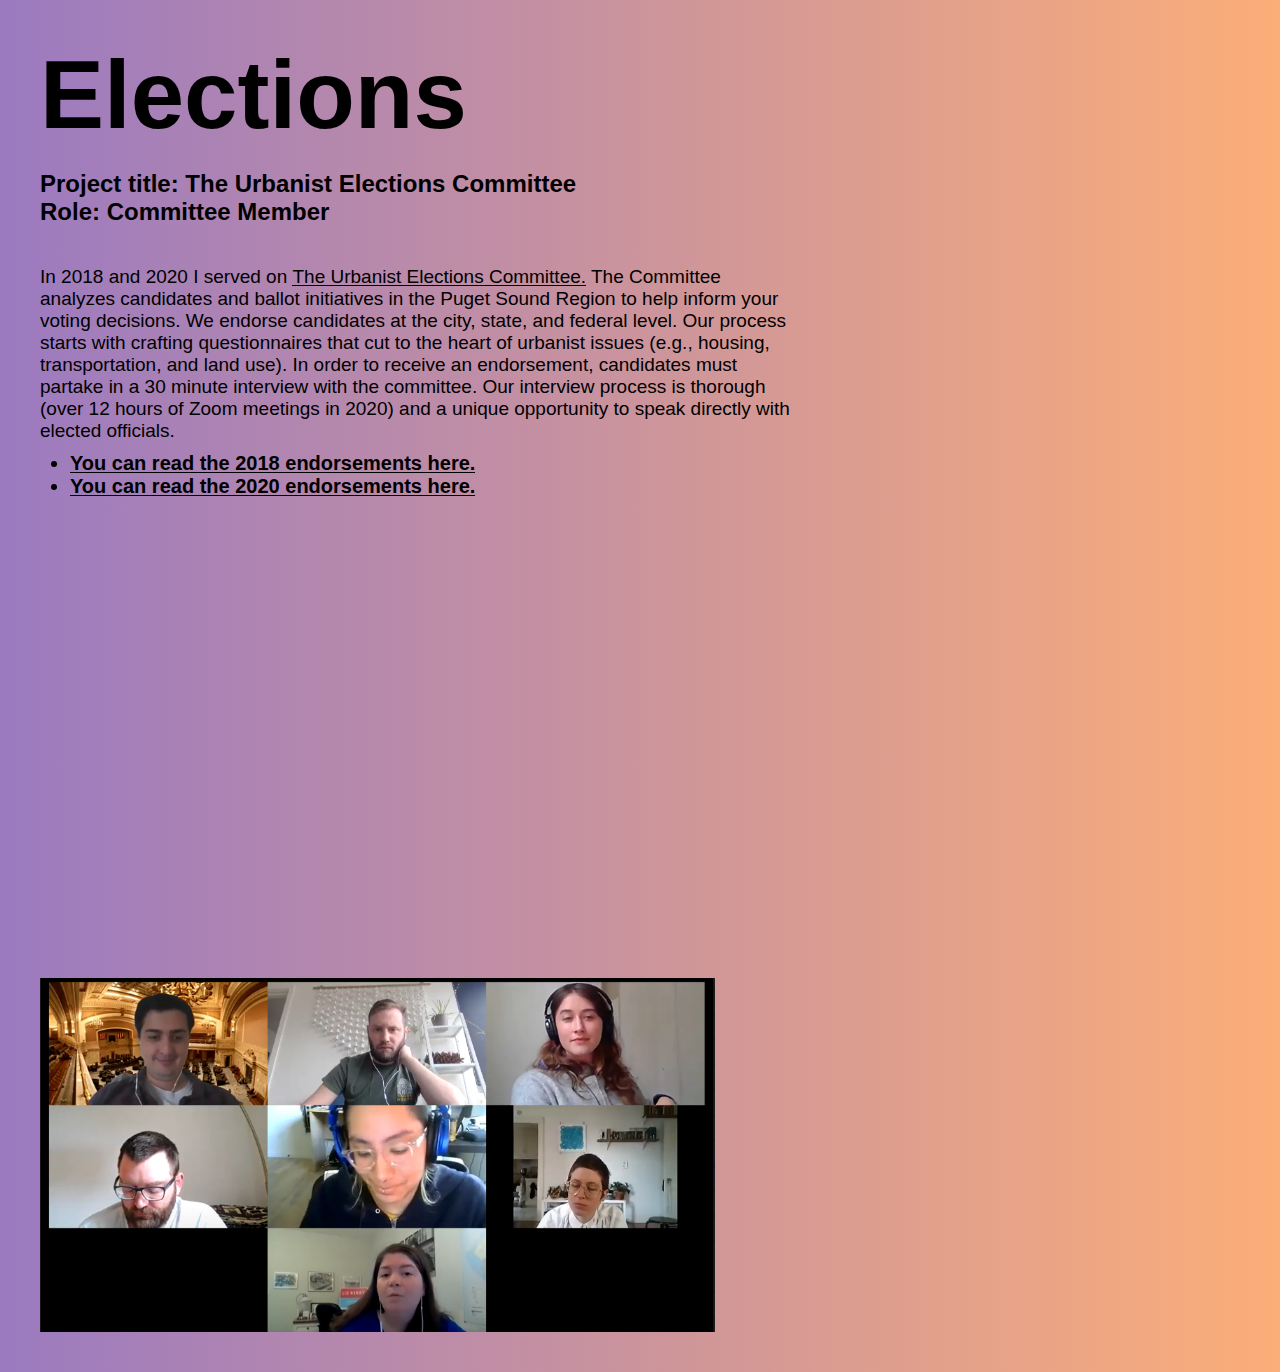
<file: Elections.html>
<html class="js-focus-visible" data-js-focus-visible="">
   <head>
      <link rel="stylesheet" type="text/css" href="MainCSS.css">
      <style type="">
         body{
         margin: 0;
         padding: 40px;
         font-family: sans-serif;
         background: rgb(155,122,192);
         background: linear-gradient(90deg, rgba(155,122,192,1) 0%, rgba(252,174,120,1) 100%);
         }
         #typeContainer {
         max-width: 750px;
         }
         /*--------------------------------------------------------
         Fancy underlines
         --------------------------------------------------------*/
         li a{
         color: black;
         text-decoration: none;
         }
         li:hover{
         list-style-type: circle;
         }
         ul {
         font-size: 20px;
         margin: 0;
         padding: 10px 0 0 30px;
         color: black;
         font-weight: 600;
         }
         .link-2 {
         position: relative;
         text-decoration: none;
         display: inline-block;
         color: black;
         padding: 0;
         -webkit-transition: color ease 0.3s;
         transition: color ease 0.3s;
         }
         .link-2::before, .link-2::after {
         content: '';
         position: absolute;
         background-color: black;
         z-index: -1;
         height: 6%;
         }
         .link-2::before {
         width: 0%;
         left: 0;
         bottom: 2px;
         -webkit-transition: width ease 0.4s;
         transition: width ease 0.4s;
         }
         .link-2::after {
         width: 100%;
         left: 0;
         bottom: 2px;
         -webkit-transition: all ease 0.6s;
         transition: all ease 0.6s;
         }
         .link-2:hover::before {
         width: 100%;
         }
         .link-2:hover::after {
         left: 100%;
         width: 0%;
         -webkit-transition: all ease 0.2s;
         transition: all ease 0.2s;
         }
      </style>
   </head>
   <body>
      <h1>Elections</h1>
      <h3>Project title: The Urbanist Elections Committee</h3>
      <h3 style="margin-bottom: 40px;">Role: Committee Member</h3>
      <div id="typeContainer">
      <h2 style="margin-top: 40px;">In 2018 and 2020 I served on <a href="https://www.theurbanist.org/about-us/elections-board/" class="link-2">The Urbanist Elections Committee.</a> The Committee analyzes candidates and ballot initiatives in the Puget Sound Region to help inform your voting decisions. We endorse candidates at the city, state, and federal level. Our process starts with crafting questionnaires that cut to the heart of urbanist issues (e.g., housing, transportation, and land use). In order to receive an endorsement, candidates must partake in a 30 minute interview with the committee. Our interview process is thorough (over 12 hours of Zoom meetings in 2020) and a unique opportunity to speak directly with elected officials.</h2>
      <ul>
         <li><a href="https://www.theurbanist.org/2018/10/18/2018-general-election-endorsements/" class="link-2" target="mainIFrame">You can read the 2018 endorsements here.</a></li>
         <li><a href="https://www.theurbanist.org/2020/07/13/the-urbanists-2020-primary-endorsements/" class="link-2" target="mainIFrame" style="margin-bottom: 40px;">You can read the 2020 endorsements here.</a></li>
      </ul>
      <iframe src='https://simplebooklet.com/embed.php?wpKey=VhgFfM3O8jnVNbe1dYXiIc&source=embed'width='100%' height='400' style='border: 0; overflow: hidden; width: 1px; min-width: 100%; max-width:400px;' scrolling='no'></iframe>
      <img src="Urbanist.PNG" alt="Urbanist" width="90%" style="margin-top: 40px;>
         </div>
         </body><loom-container id="lo-engage-ext-container">
      <div></div>
      <loom-shadow classname="resolved"></loom-shadow>
      </loom-container>
</html>
</file>
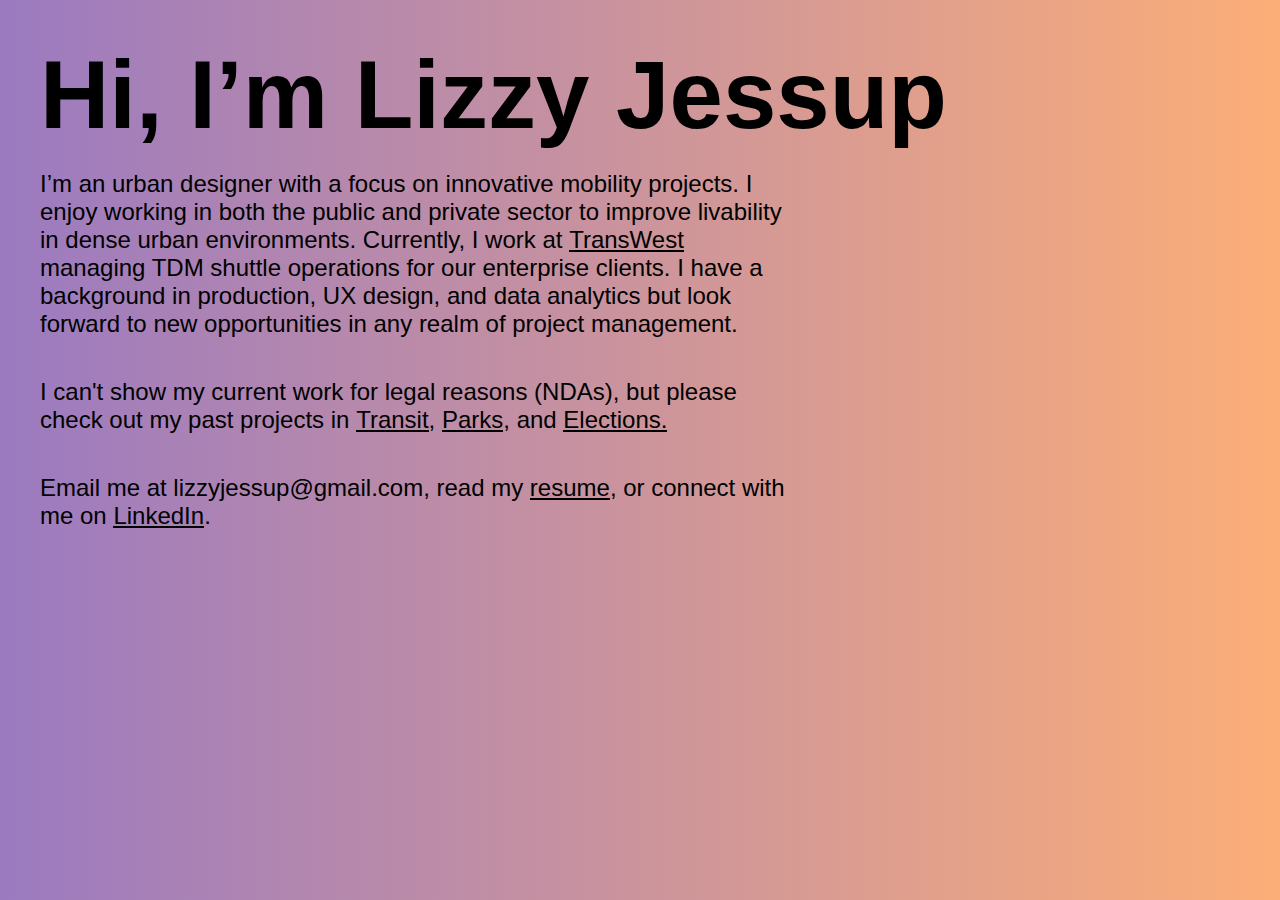
<file: Home.html>
<!DOCTYPE html>
<html class="js-focus-visible" data-js-focus-visible="">
   <head>
      <link rel="stylesheet" type="text/css" href="MainCSS.css">
      <style type="">
         body{
         margin: 0;
         padding: 40px;
         font-family: sans-serif;
         background: rgb(155,122,192);
         background: linear-gradient(90deg, rgba(155,122,192,1) 0%, rgba(252,174,120,1) 100%);
         }
         #typeContainer {
         max-width: 750px;
         }
         #clientList {
         margin: 40px 0 0 0;
         }
         .clientIcons {
         position: relative;
         padding-right: 20px;
         padding-top: 20px;
         height: 50px;
         width: auto;
         }
         /*--------------------------------------------------------
         Fancy underlines
         --------------------------------------------------------*/
         .link-2 {
         position: relative;
         text-decoration: none;
         display: inline-block;
         color: black;
         padding: 0;
         -webkit-transition: color ease 0.3s;
         transition: color ease 0.3s;
         }
         .link-2::before, .link-2::after {
         content: '';
         position: absolute;
         background-color: black;
         z-index: -1;
         height: 6%;
         }
         .link-2::before {
         width: 0%;
         left: 0;
         bottom: 2px;
         -webkit-transition: width ease 0.4s;
         transition: width ease 0.4s;
         }
         .link-2::after {
         width: 100%;
         left: 0;
         bottom: 2px;
         -webkit-transition: all ease 0.6s;
         transition: all ease 0.6s;
         }
         .link-2:hover::before {
         width: 100%;
         }
         .link-2:hover::after {
         left: 100%;
         width: 0%;
         -webkit-transition: all ease 0.2s;
         transition: all ease 0.2s;
         }
      </style>
   </head>
   <body>
      <h1>Hi, I’m Lizzy Jessup</h1>
      <div id="typeContainer">
         <h6 style="margin-bottom: 40px;">I’m an urban designer with a focus on innovative mobility projects. I enjoy working in both the public and private sector to improve livability in dense urban environments. Currently, I work at <a href="https://www.transwestco.com/" class="link-2">TransWest</a> managing TDM shuttle operations for our enterprise clients. I have a background in production, UX design, and data analytics but look forward to new opportunities in any realm of project management.</h6>
         <h6 style="margin-bottom: 40px;"> I can't show my current work for legal reasons (NDAs), but please check out my past projects in <a href="https://lizzyjessup.com/Transit.html" class="link-2" target="mainIFrame">Transit</a>, <a href="Parks.html" class="link-2" target="mainIFrame">Parks</a>, and <a href="Elections.html" class="link-2" target="mainIFrame">Elections.</a>
         </h6>
         <h6>
            Email me at lizzyjessup@gmail.com, read my <a href="Resume.pdf" class="link-2">resume</a>, or connect with me on <a href="https://www.linkedin.com/in/elizabeth-jessup/" class="link-2" target="_blank">LinkedIn</a>.
         </h6>
      </div>
   </body>
   <loom-container id="lo-engage-ext-container">
      <div></div>
      <loom-shadow classname="resolved"></loom-shadow>
   </loom-container>
</html>
</file>
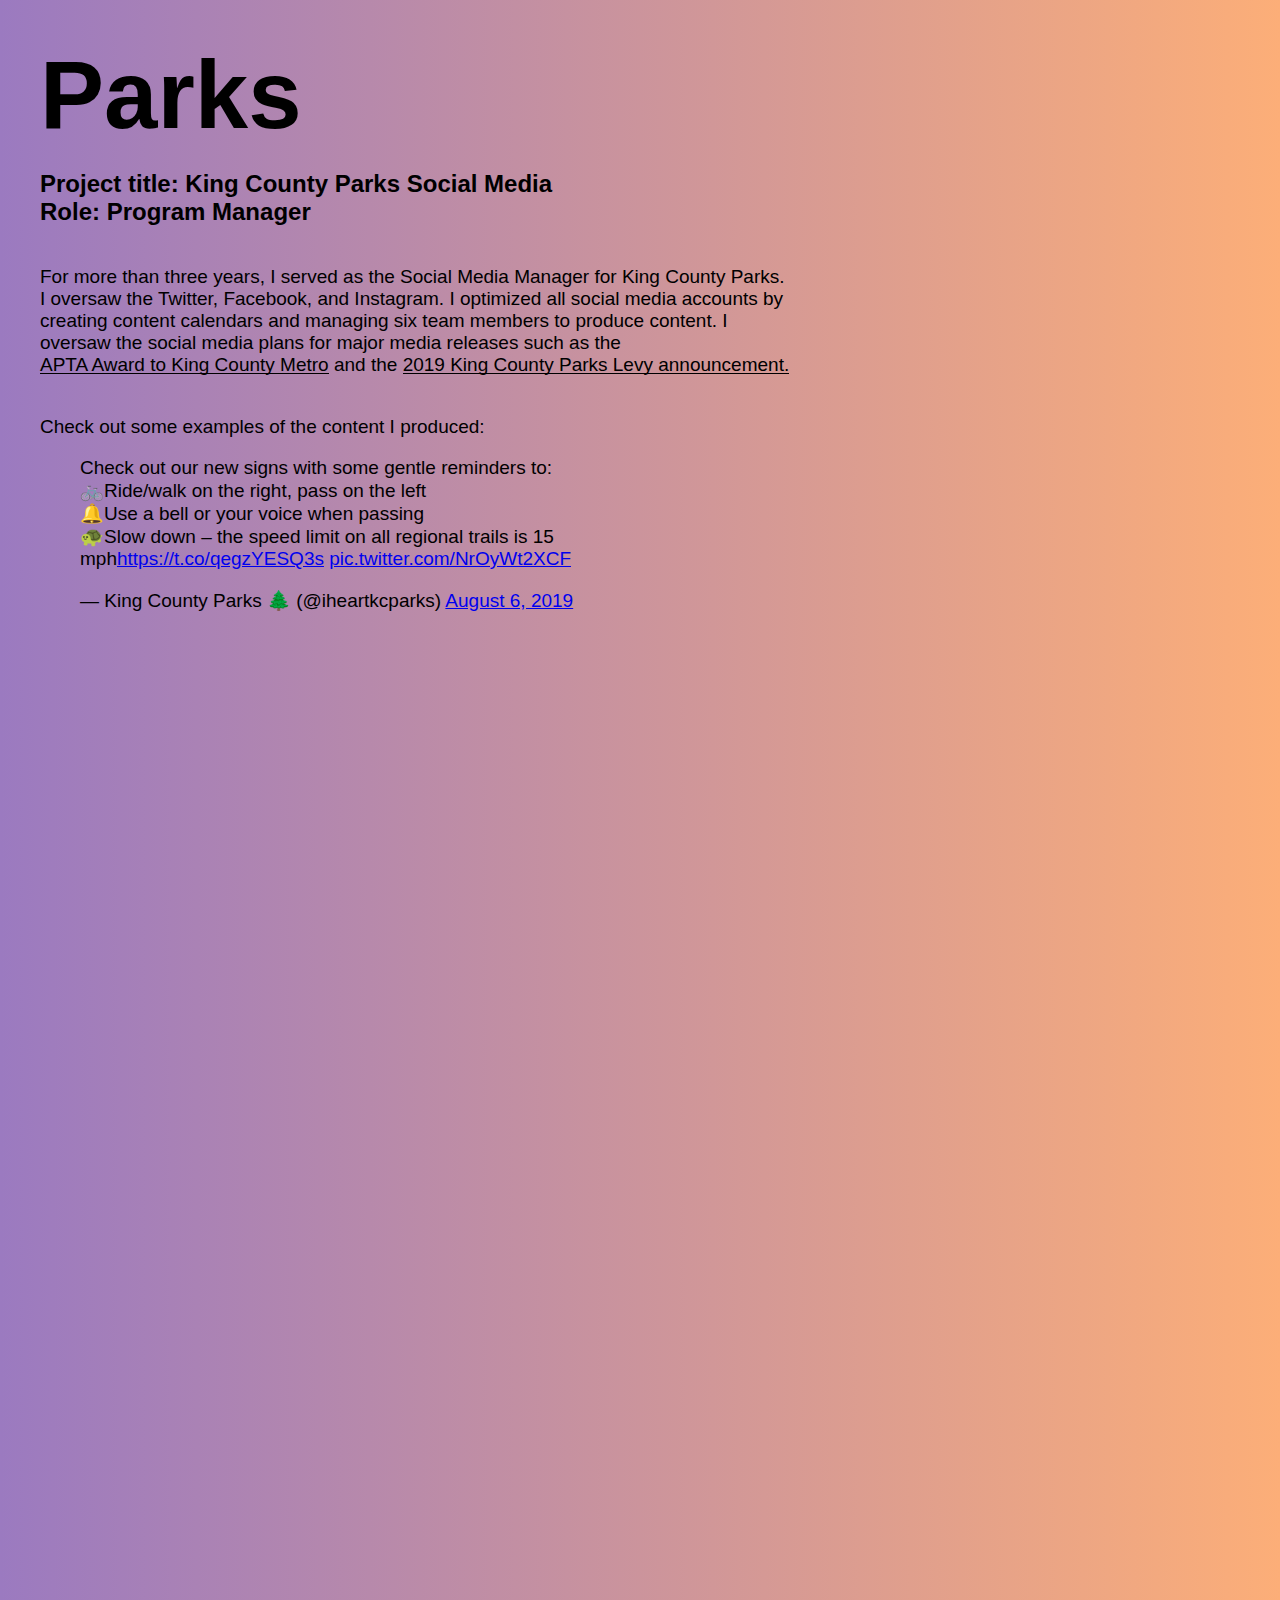
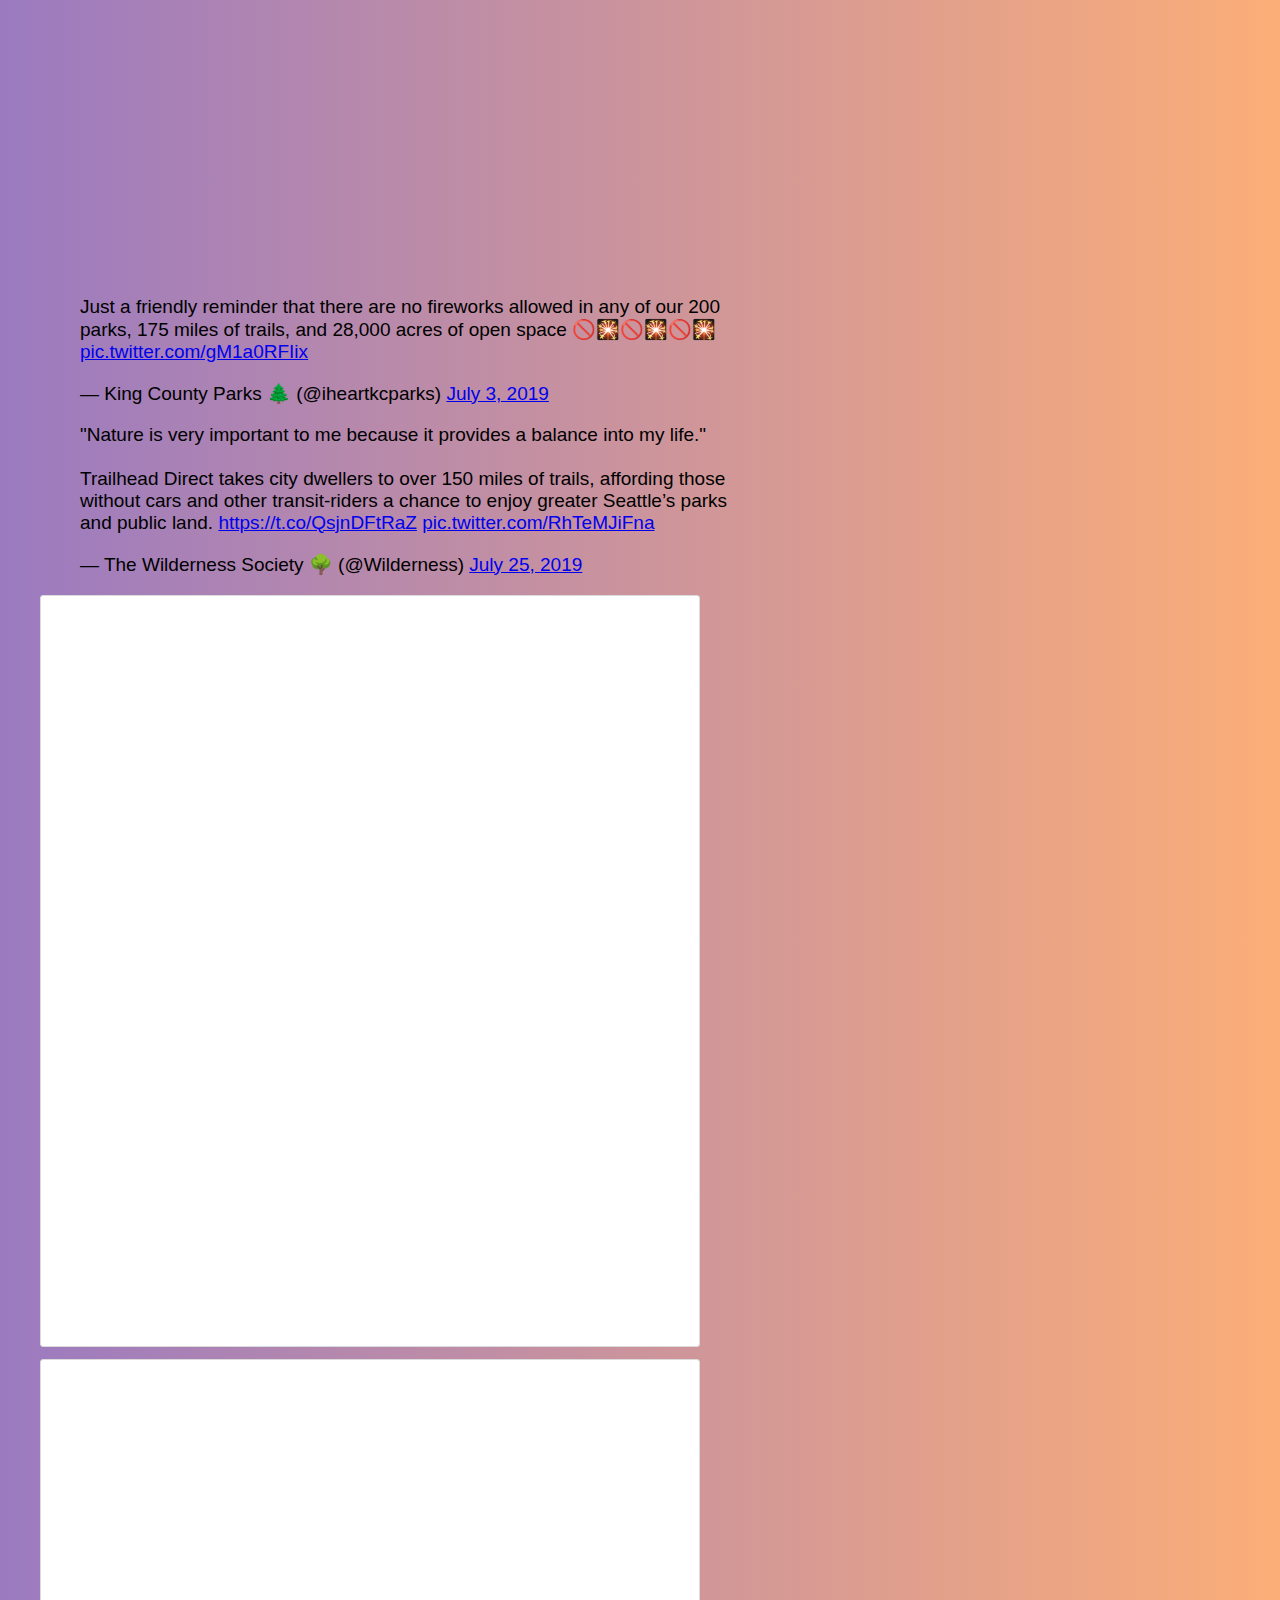
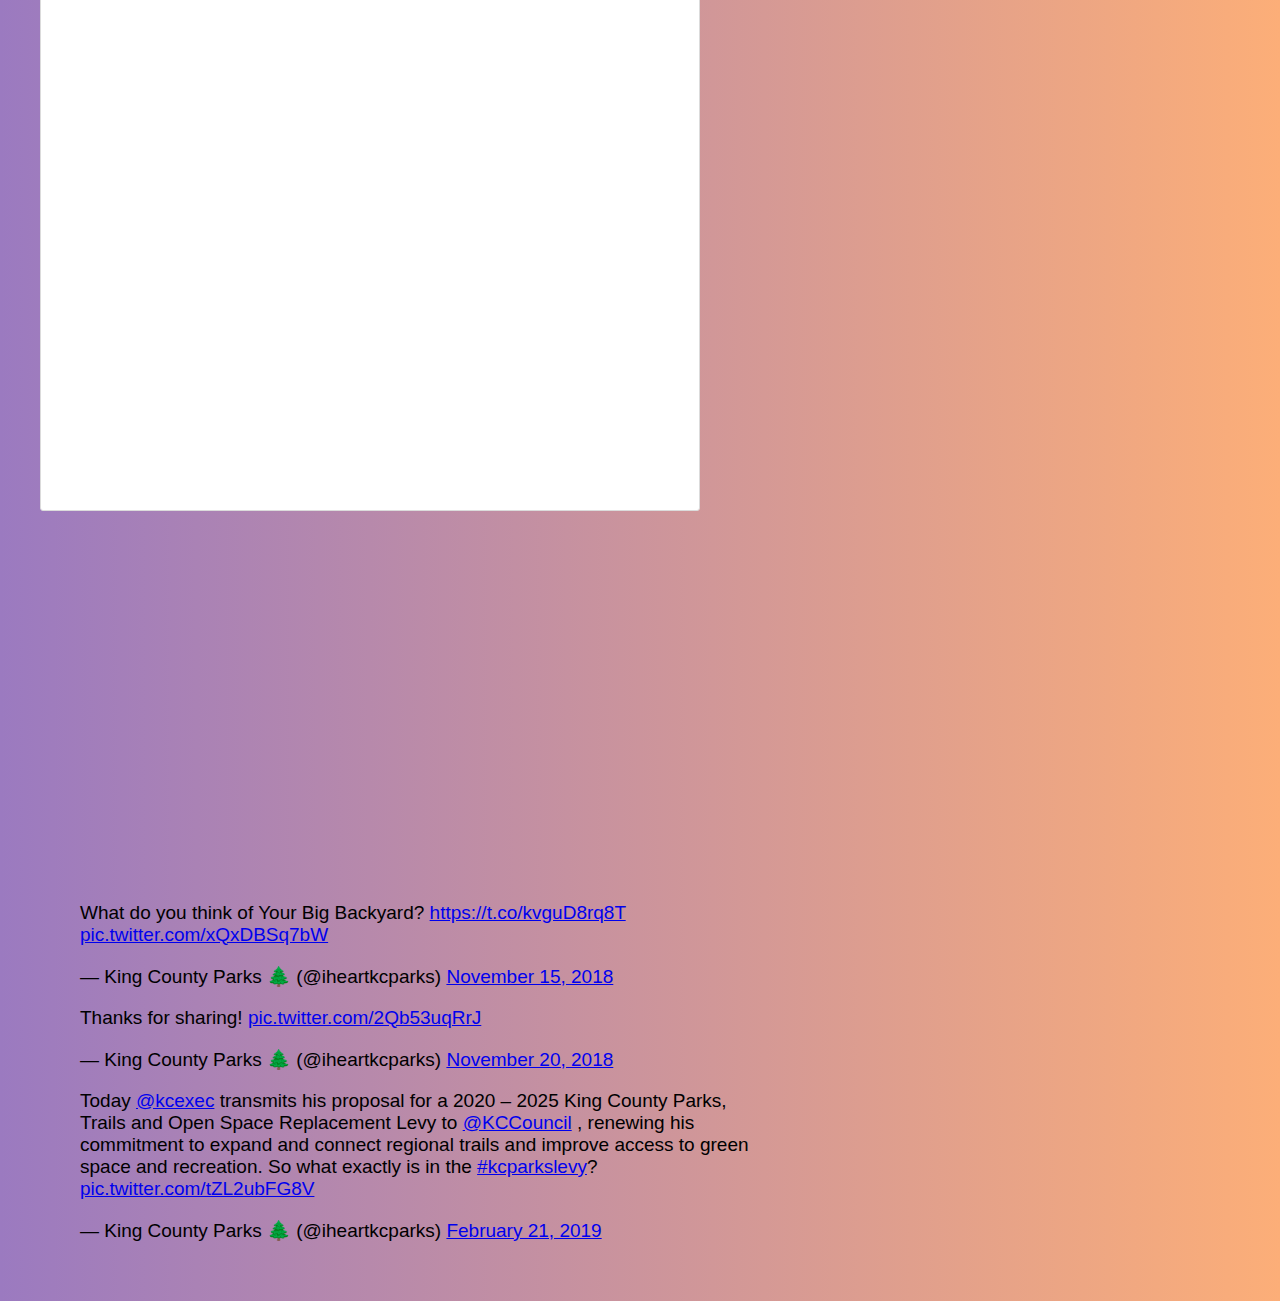
<file: Parks.html>
<html class="js-focus-visible" data-js-focus-visible="">
   <head>
      <div id="fb-root"></div>
      <link rel="stylesheet" type="text/css" href="MainCSS.css">
      <style type="">
         body{
         margin: 0;
         padding: 40px;
         font-family: sans-serif;
         background: rgb(155,122,192);
         background: linear-gradient(90deg, rgba(155,122,192,1) 0%, rgba(252,174,120,1) 100%);
         }
         #typeContainer {
         max-width: 750px;
         }
         /*--------------------------------------------------------
         Fancy underlines
         --------------------------------------------------------*/
         .link-2 {
         position: relative;
         text-decoration: none;
         display: inline-block;
         color: black;
         padding: 0;
         -webkit-transition: color ease 0.3s;
         transition: color ease 0.3s;
         }
         .link-2::before, .link-2::after {
         content: '';
         position: absolute;
         background-color: black;
         z-index: -1;
         height: 6%;
         }
         .link-2::before {
         width: 0%;
         left: 0;
         bottom: 2px;
         -webkit-transition: width ease 0.4s;
         transition: width ease 0.4s;
         }
         .link-2::after {
         width: 100%;
         left: 0;
         bottom: 2px;
         -webkit-transition: all ease 0.6s;
         transition: all ease 0.6s;
         }
         .link-2:hover::before {
         width: 100%;
         }
         .link-2:hover::after {
         left: 100%;
         width: 0%;
         -webkit-transition: all ease 0.2s;
         transition: all ease 0.2s;
         }
      </style>
   </head>
   <body>
      <h1>Parks</h1>
      <h3>Project title: King County Parks Social Media</h3>
      <h3 style="margin-bottom: 40px;">Role: Program Manager</h3>
      <div id="typeContainer">
         <h2 style="margin-top:40px;">For more than three years, I served as the Social Media Manager for King County Parks. I oversaw the Twitter, Facebook, and Instagram. I optimized all social media accounts by creating content calendars and managing six team members to produce content. I oversaw the social media plans for major media releases such as the <a href="https://www.kingcounty.gov/elected/executive/constantine/news/release/2018/August/06-metro-apta-award.aspx" class="link-2" target="_blank">APTA Award to King County Metro</a> and the <a href="https://www.kingcounty.gov/elected/executive/constantine/news/release/2019/February/21-parks-levy.aspx" class="link-2" target="_blank">2019 King County Parks Levy announcement.</a></h2>
         <h2 style="margin-top:40px;">
         Check out some examples of the content I produced:
         <h2>
         <blockquote class="twitter-tweet">
            <p lang="en" dir="ltr">Check out our new signs with some gentle reminders to: <br>🚲Ride/walk on the right, pass on the left<br>🔔Use a bell or your voice when passing<br>🐢Slow down – the speed limit on all regional trails is 15 mph<a href="https://t.co/qegzYESQ3s">https://t.co/qegzYESQ3s</a> <a href="https://t.co/NrOyWt2XCF">pic.twitter.com/NrOyWt2XCF</a></p>
            &mdash; King County Parks 🌲 (@iheartkcparks) <a href="https://twitter.com/iheartkcparks/status/1158846553403998211?ref_src=twsrc%5Etfw">August 6, 2019</a>
         </blockquote>
         <script async src="https://platform.twitter.com/widgets.js" charset="utf-8"></script>
         <iframe src="https://player.vimeo.com/video/448209176" width="320" height="693.5" frameborder="0" allow="autoplay; fullscreen" allowfullscreen></iframe>
         <iframe src="https://www.facebook.com/plugins/post.php?href=https%3A%2F%2Fwww.facebook.com%2Fiheartkcparks%2Fposts%2F10156612139543931&show_text=false&width=552&height=552&appId" width="552" height="552" style="border:none;overflow:hidden" scrolling="no" frameborder="0" allowTransparency="true" allow="encrypted-media"></iframe>
         <blockquote class="twitter-tweet">
            <p lang="en" dir="ltr">Just a friendly reminder that there are no fireworks allowed in any of our 200 parks, 175 miles of trails, and 28,000 acres of open space 🚫🎇🚫🎇🚫🎇 <a href="https://t.co/gM1a0RFIix">pic.twitter.com/gM1a0RFIix</a></p>
            &mdash; King County Parks 🌲 (@iheartkcparks) <a href="https://twitter.com/iheartkcparks/status/1146551842848907264?ref_src=twsrc%5Etfw">July 3, 2019</a>
         </blockquote>
         <script async src="https://platform.twitter.com/widgets.js" charset="utf-8"></script>
         <blockquote class="twitter-tweet">
            <p lang="en" dir="ltr">&quot;Nature is very important to me because it provides a balance into my life.&quot;<br><br>Trailhead Direct takes city dwellers to over 150 miles of trails, affording those without cars and other transit-riders a chance to enjoy greater Seattle’s parks and public land. <a href="https://t.co/QsjnDFtRaZ">https://t.co/QsjnDFtRaZ</a> <a href="https://t.co/RhTeMJiFna">pic.twitter.com/RhTeMJiFna</a></p>
            &mdash; The Wilderness Society 🌳 (@Wilderness) <a href="https://twitter.com/Wilderness/status/1154500648341245954?ref_src=twsrc%5Etfw">July 25, 2019</a>
         </blockquote>
         <script async src="https://platform.twitter.com/widgets.js" charset="utf-8"></script>
         <iframe id="instagram-embed-0" class="instagram-media instagram-media-rendered" style="background: white; max-width: 658px; width: calc(100% - 2px); border-radius: 3px; border: 1px solid #dbdbdb; box-shadow: none; display: block; margin: 0px 0px 12px; min-width: 326px; padding: 0px;" src="https://www.instagram.com/p/Bw-VJPJnEdf/embed?utm_source=ig_embedembed/captioned/" scrolling="no" data-instgrm-payload-id="instagram-media-payload-0" height="750" frameborder="0"><span data-mce-type="bookmark" style="display: inline-block; width: 0px; overflow: hidden; line-height: 0;" class="mce_SELRES_start"></span><span data-mce-type="bookmark" style="display: inline-block; width: 0px; overflow: hidden; line-height: 0;" class="mce_SELRES_start"></span><span data-mce-type="bookmark" style="display: inline-block; width: 0px; overflow: hidden; line-height: 0;" class="mce_SELRES_start"></span></iframe>
         <iframe id="instagram-embed-0" class="instagram-media instagram-media-rendered" style="background: white; max-width: 658px; width: calc(100% - 2px); border-radius: 3px; border: 1px solid #dbdbdb; box-shadow: none; display: block; margin: 0px 0px 12px; min-width: 326px; padding: 0px;" src="https://www.instagram.com/p/BvcD6AEniUN/embed?utm_source=ig_embedembed/captioned/" scrolling="no" data-instgrm-payload-id="instagram-media-payload-0" height="750" frameborder="0"><span data-mce-type="bookmark" style="display: inline-block; width: 0px; overflow: hidden; line-height: 0;" class="mce_SELRES_start"></span><span data-mce-type="bookmark" style="display: inline-block; width: 0px; overflow: hidden; line-height: 0;" class="mce_SELRES_start"></span><span data-mce-type="bookmark" style="display: inline-block; width: 0px; overflow: hidden; line-height: 0;" class="mce_SELRES_start"></span></iframe>
         <iframe width="640" height="360" frameborder="0" marginheight="0" marginwidth="0" src="https://univisionseattle.com/embed/news/local/nota-12-20-2018?autoplay=1&muted=1"></iframe>
         <blockquote class="twitter-tweet">
            <p lang="en" dir="ltr">What do you think of Your Big Backyard? <a href="https://t.co/kvguD8rq8T">https://t.co/kvguD8rq8T</a> <a href="https://t.co/xQxDBSq7bW">pic.twitter.com/xQxDBSq7bW</a></p>
            &mdash; King County Parks 🌲 (@iheartkcparks) <a href="https://twitter.com/iheartkcparks/status/1063130149577768960?ref_src=twsrc%5Etfw">November 15, 2018</a>
         </blockquote>
         <script async src="https://platform.twitter.com/widgets.js" charset="utf-8"></script>
         <blockquote class="twitter-tweet" data-conversation="none">
            <p lang="en" dir="ltr">Thanks for sharing! <a href="https://t.co/2Qb53uqRrJ">pic.twitter.com/2Qb53uqRrJ</a></p>
            &mdash; King County Parks 🌲 (@iheartkcparks) <a href="https://twitter.com/iheartkcparks/status/1064984673355411456?ref_src=twsrc%5Etfw">November 20, 2018</a>
         </blockquote>
         <script async src="https://platform.twitter.com/widgets.js" charset="utf-8"></script>
         <blockquote class="twitter-tweet">
            <p lang="en" dir="ltr">Today <a href="https://twitter.com/kcexec?ref_src=twsrc%5Etfw">@kcexec</a> transmits his proposal for a 2020 – 2025 King County Parks, Trails and Open Space Replacement Levy to <a href="https://twitter.com/KCCouncil?ref_src=twsrc%5Etfw">@KCCouncil</a> , renewing his commitment to expand and connect regional trails and improve access to green space and recreation. So what exactly is in the <a href="https://twitter.com/hashtag/kcparkslevy?src=hash&amp;ref_src=twsrc%5Etfw">#kcparkslevy</a>? <a href="https://t.co/tZL2ubFG8V">pic.twitter.com/tZL2ubFG8V</a></p>
            &mdash; King County Parks 🌲 (@iheartkcparks) <a href="https://twitter.com/iheartkcparks/status/1098657308907716608?ref_src=twsrc%5Etfw">February 21, 2019</a>
         </blockquote>
         <script async src="https://platform.twitter.com/widgets.js" charset="utf-8"></script>
      </div>
   </body>
   <loom-container id="lo-engage-ext-container">
      <div></div>
      <loom-shadow classname="resolved"></loom-shadow>
   </loom-container>
</html>
</file>
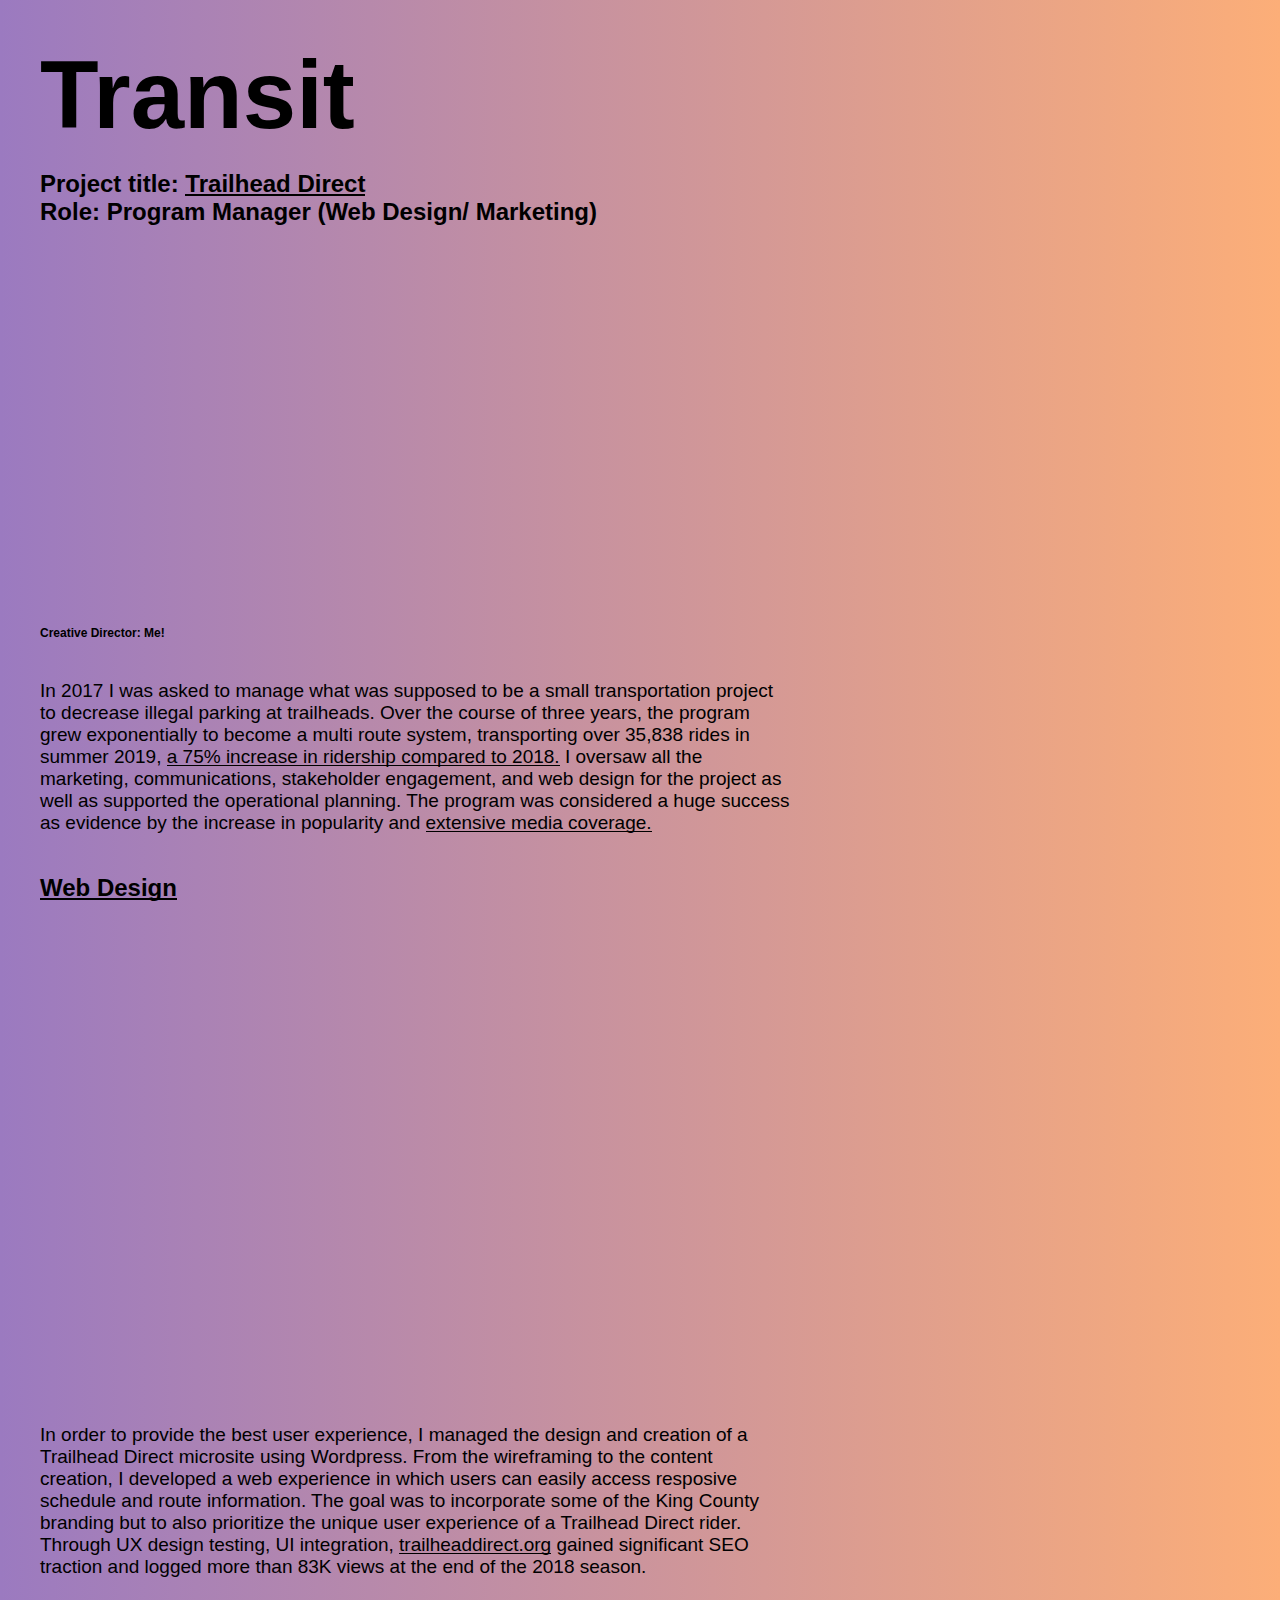
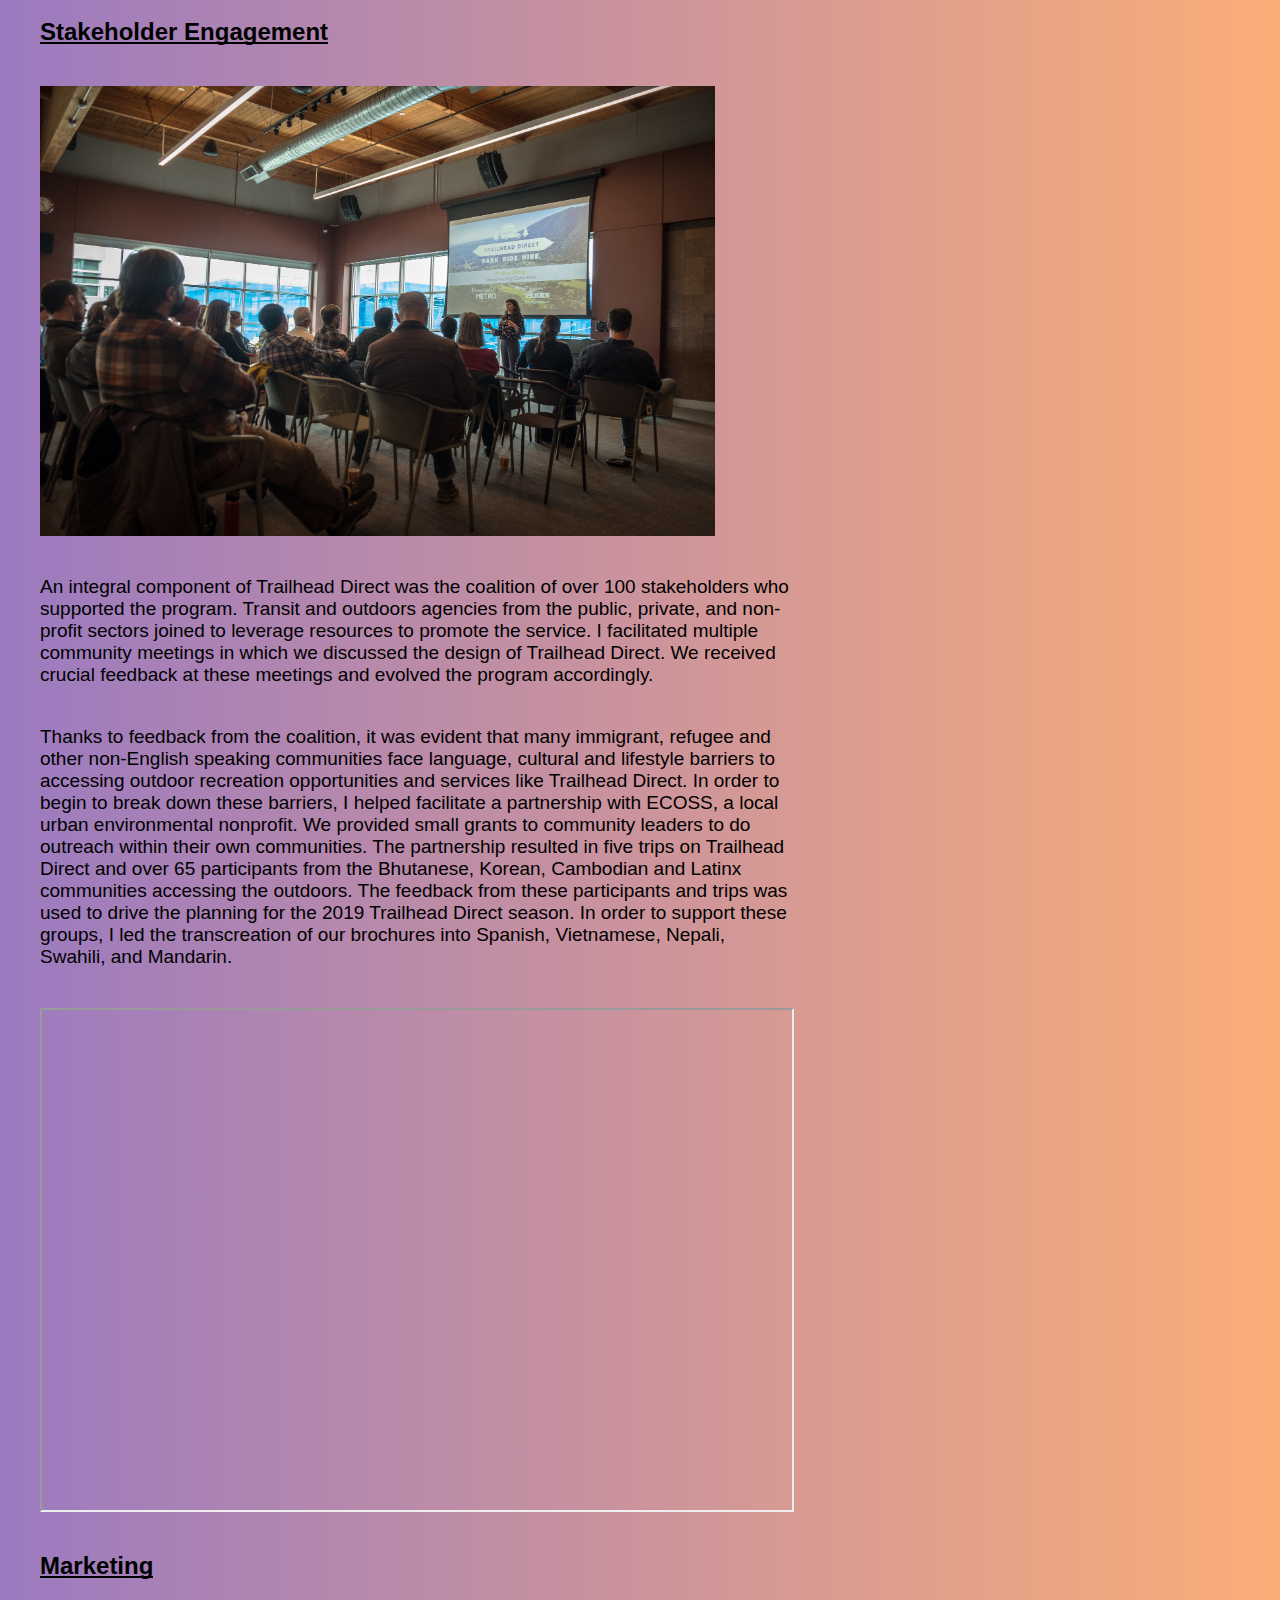
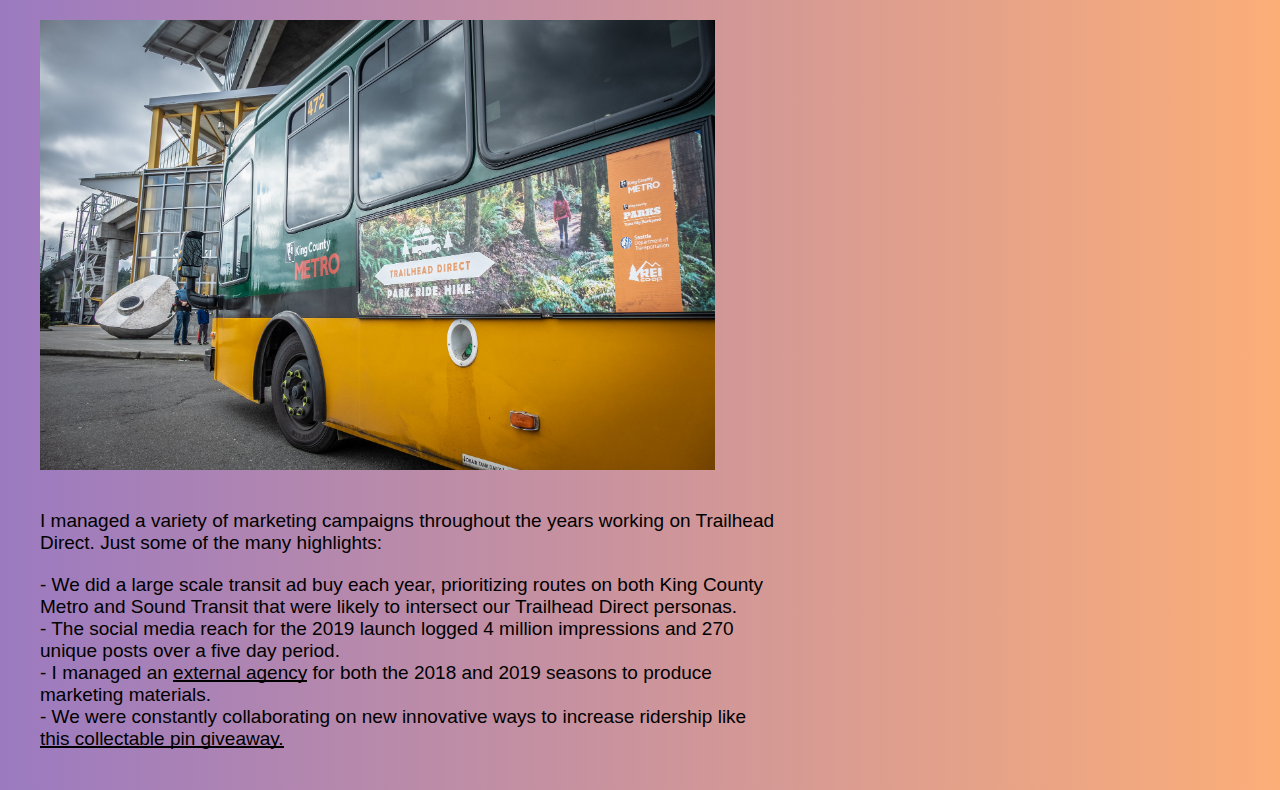
<file: Transit.html>
<html class="js-focus-visible" data-js-focus-visible="">
   <head>
      <link rel="stylesheet" type="text/css" href="MainCSS.css">
      <style type="">
         body{
         margin: 0;
         padding: 40px;
         font-family: sans-serif;
         background: rgb(155,122,192);
         background: linear-gradient(90deg, rgba(155,122,192,1) 0%, rgba(252,174,120,1) 100%);
         }
         #typeContainer {
         max-width: 750px;
         }
         /*--------------------------------------------------------
         Fancy underlines
         --------------------------------------------------------*/
         .link-2 {
         position: relative;
         text-decoration: none;
         display: inline-block;
         color: black;
         padding: 0;
         -webkit-transition: color ease 0.3s;
         transition: color ease 0.3s;
         }
         .link-2::before, .link-2::after {
         content: '';
         position: absolute;
         background-color: black;
         z-index: -1;
         height: 6%;
         }
         .link-2::before {
         width: 0%;
         left: 0;
         bottom: 2px;
         -webkit-transition: width ease 0.4s;
         transition: width ease 0.4s;
         }
         .link-2::after {
         width: 100%;
         left: 0;
         bottom: 2px;
         -webkit-transition: all ease 0.6s;
         transition: all ease 0.6s;
         }
         .link-2:hover::before {
         width: 100%;
         }
         .link-2:hover::after {
         left: 100%;
         width: 0%;
         -webkit-transition: all ease 0.2s;
         transition: all ease 0.2s;
         }
      </style>
   </head>
   <body>
      <h1>Transit</h1>
      <h3>Project title: <a href="https://trailheaddirect.org/" class="link-2">Trailhead Direct</a></h3>
      <h3 style="margin-bottom: 40px;">Role: Program Manager (Web Design/ Marketing)</h3>
      <div id="typeContainer">
         <iframe src="https://player.vimeo.com/video/265069607?autoplay=1&muted=1" width="640" height="360" frameborder="0" allow="autoplay; fullscreen" allowfullscreen></iframe>
         <h5>Creative Director: Me!</h5>
         <h2 style="margin-top:40px;">In 2017 I was asked to manage what was supposed to be a small transportation project to decrease illegal parking at trailheads. Over the course of three years, the program grew exponentially to become a multi route system, transporting over 35,838 rides in summer 2019, <a href="https://www.kingcounty.gov/elected/executive/constantine/news/release/2019/October/29-trailhead-direct-results.aspx" class="link-2" target="_blank">a 75% increase in ridership compared to 2018.</a> I oversaw all the marketing, communications, stakeholder engagement, and web design for the project as well as supported the operational planning. The program was considered a huge success as evidence by the increase in popularity and <a href="https://docs.google.com/spreadsheets/d/1nv90vss6Pqa-1D0He8GQAWdFqP36Ki6NOLrNUMNMNoA/edit?usp=sharing" class="link-2">extensive media coverage.</a></h2>
         <h3 style="margin-top:40px; margin-bottom: 40px;"class="link-2">Web Design</h3>
         <iframe src="https://player.vimeo.com/video/445064338" width="640" height="442" frameborder="0" allow="autoplay; fullscreen" allowfullscreen></iframe>
         <h2 style="margin-top:40px;">In order to provide the best user experience, I managed the design and creation of a Trailhead Direct microsite using Wordpress. From the wireframing to the content creation, I developed a web experience in which users can easily access resposive schedule and route information. The goal was to incorporate some of the King County branding but to also prioritize the unique user experience of a Trailhead Direct rider. Through UX design testing, UI integration, <a href="https://trailheaddirect.org/" class="link-2">trailheaddirect.org</a> gained significant SEO traction and logged more than 83K views at the end of the 2018 season. </h2>
         <h3 style="margin-top:40px; margin-bottom: 40px;"class="link-2">Stakeholder Engagement</h3>
         <img src="REIPresentation.jpg" alt="REIPresentation" width=90%>
         <h2 style="margin-top:40px;">An integral component of Trailhead Direct was the coalition of over 100 stakeholders who supported the program. Transit and outdoors agencies from the public, private, and non-profit sectors joined to leverage resources to promote the service. I facilitated multiple community meetings in which we discussed the design of Trailhead Direct. We received crucial feedback at these meetings and evolved the program accordingly.</h2>
         <h2 style="margin-top:40px;">Thanks to feedback from the coalition, it was evident that many immigrant, refugee and other non-English speaking communities face language, cultural and lifestyle barriers to accessing outdoor recreation opportunities and services like Trailhead Direct. In order to begin to break down these barriers, I helped facilitate a partnership with ECOSS, a local urban environmental nonprofit. We provided small grants to community leaders to do outreach within their own communities. The partnership resulted in five trips on Trailhead Direct and over 65 participants from the Bhutanese, Korean, Cambodian and Latinx communities accessing the outdoors. The feedback from these participants and trips was used to drive the planning for the 2019 Trailhead Direct season. In order to support these groups, I led the transcreation of our brochures into Spanish, Vietnamese, Nepali, Swahili, and Mandarin.</h2>
         <iframe src="td_2019_cougar_mtn_traditional_chinese-2.pdf" width="100%" height="500px" style="margin-top:40px;">
         </iframe>
         <h3 style="margin-top:40px; margin-bottom: 40px;"class="link-2">Marketing</h3>
         <img src="busad.jpg" alt="busad" width=90%>
         <h2 style="margin-top:40px;">I managed a variety of marketing campaigns throughout the years working on Trailhead Direct. Just some of the many highlights:</h2>
         <h2 style="margin-top:20px;">-	We did a large scale transit ad buy each year, prioritizing routes on both King County Metro and Sound Transit that were likely to intersect our Trailhead Direct personas.</h2>
         <h2>-	The social media reach for the 2019 launch logged 4 million impressions and 270 unique posts over a five day period.</h2>
         <h2>-	I managed an <a href="https://wearedh.com/project/king-county-metro-trailhead-direct/" class="link-2">external agency</a> for both the 2018 and 2019 seasons to produce marketing materials.</h2>
         <h2>-	We were constantly collaborating on new innovative ways to increase ridership like <a href="https://trailheaddirect.org/2019/07/02/take-trailheaddirect-this-4th-of-july-and-receive-a-special-edition-button/" class="link-2">this collectable pin giveaway.</a></h2>
      </div>
   </body>
   <loom-container id="lo-engage-ext-container">
      <div></div>
      <loom-shadow classname="resolved"></loom-shadow>
   </loom-container>
</html>
</file>
<file: MainCSS.css>
@font-face {
  font-family: 'Open Sans';
  font-weight: 400;
  font-style: normal;
  font-stretch: normal;
}

@font-face {
  font-family: 'Open Sans';
  font-style: normal;
  font-stretch: normal;
}

/*--------------------------------------------------------
 Typography
--------------------------------------------------------*/
body {
  font-family: 'Open Sans';
}

h1 {
      margin: 0 0 20px 0;
      padding: 0;
      font-size: 6em;
      font-weight: 600;
    }


/*------Small caps, including buttons------*/
h4 {
  font-family: 'Open Sans';
  font-size: 24px;
  letter-spacing: 1px;
  margin: 0;
  padding: 0;
  font-weight: 600;
}

h4 a{
  color: black;
  text-decoration: none;
  font-weight: 600;
}

/*------Main body------*/
h2 {
  font-weight: 400;
  margin: 0;
  padding: 0;
  font-size: 19px;
}

h3 {
  font-weight: 600;
  margin: 0;
  padding: 0;
  font-size: 24px;
}

h5 {
  font-weight: 600;
  margin: 0;
  padding: 0;
  font-size: 12px;
}

h6 {
  font-weight: 400;
  margin: 0;
  padding: 0;
  font-size: 24px;
}
</file>
